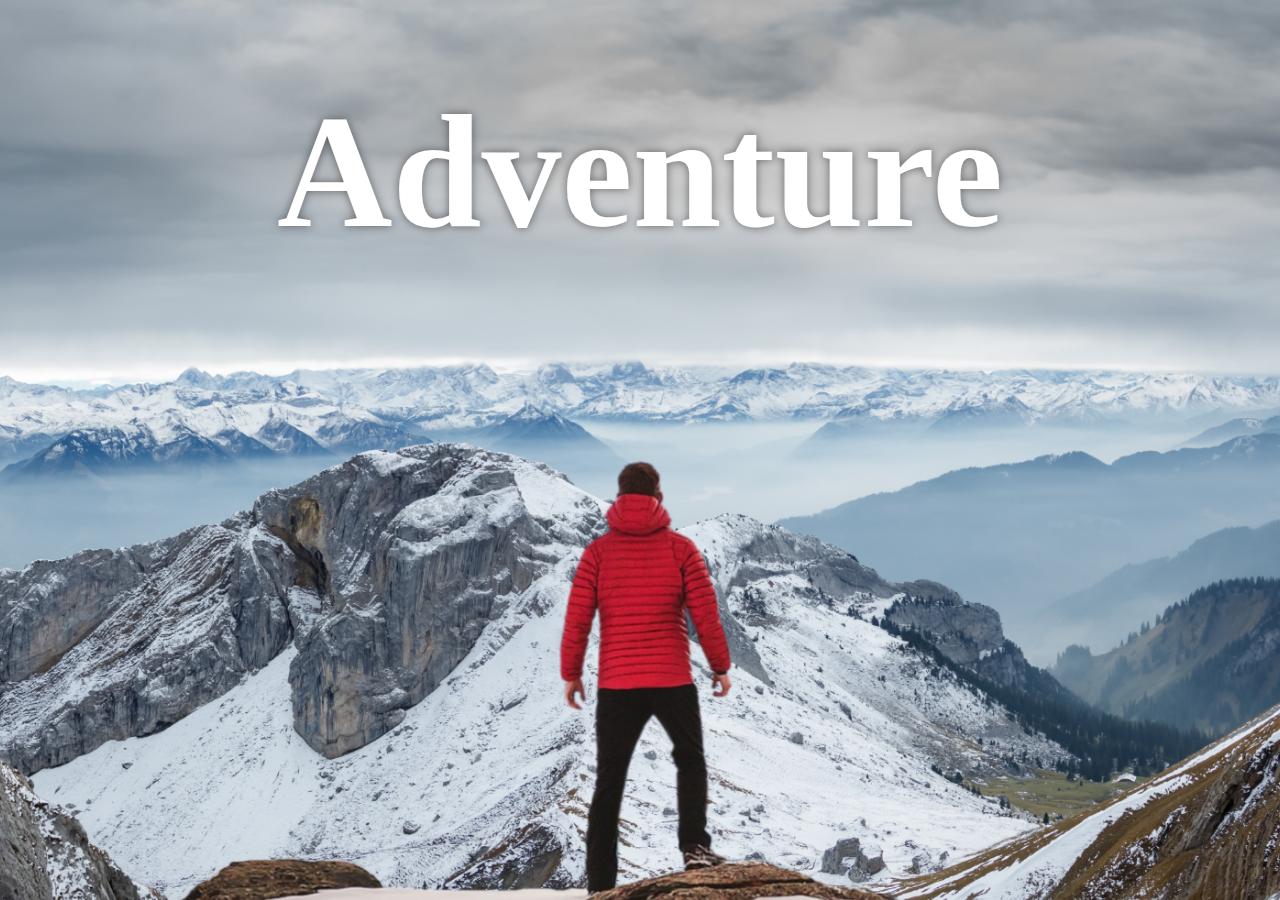
<file: index.html>
<!DOCTYPE html>
<html lang="en">
  <head>
    <meta charset="UTF-8" />
    <meta name="viewport" content="width=device-width, initial-scale=1.0" />
    <title>Parallex</title>
    <link rel="stylesheet" href="style.css" />
  </head>
  <body>
    <div id="wrapper">
      <div class="container">
        <img src="background.png" class="background" />
        <img src="foreground.png" class="foreground" />
        <h1>Adventure</h1>
      </div>
      <section>
        <h2 class="secHeading">Adventure Time</h2>
        <p class="text">
          Lorem ipsum dolor sit amet, consectetur adipisicing elit. Ut corporis
          quo vitae voluptatum qui eius, maxime nulla quos blanditiis!
          Repudiandae vel dicta aspernatur minima voluptates officia ratione
          quis illum architecto?
          <br> <br>
         Lorem ipsum dolor sit amet consectetur, adipisicing elit. Ratione 
            enim, porro error labore omnis iusto, consequatur magni quas doloremque 
            deleniti sint laudantium perferendis velit. Itaque!</p>
        </p>
        <div class="bg bg1">
            <h2 class="desc">Biking</h2>
        </div>
        <p class="text">
            Lorem ipsum dolor sit amet, consectetur adipisicing elit. Ut corporis
            quo vitae voluptatum qui eius, maxime officia ratione
            quis illum architecto?
            <br> <br>
            Lorem ipsum dolor sit amet consectetur, adipisicing elit. Ratione 
              enim, porro error labore omnis iusto,it. Itaque!
            </p>
          

          <div class="bg bg2">
            <h2 class="desc">Paragliding</h2>
        </div>
        <p class="text">
            Lorem ipsum dolor sit amet, consectetur adipisicing elit. Ut corporis
            quo vitae voluptatum qui eius, maxime nulla quos blanditiis!
            Repudiandae vel dicta aspernatur minima voluptates officia ratione
            quis illum architecto?
            <br> <br>
            Lorem ipsum dolor sit amet consectetur, adipisicing elit. Ratione 
              enim, porro error labore omnis iusto, consequatur magni quas doloremque 
              deleniti sint laudantium perferendis velit. Itaque!</p>
          </p>
          <div class="bg bg3">
            <h2 class="desc">Para Gliding</h2>
        </div>
        <p class="text">
            Lorem ipsum dolor sit amet, consectetur adipisicing elit. Ut corporis
            quo vitae voluptatum qui eius, maxime nulla quos blanditiis!
            Repudiandae vel dicta aspernatur minima voluptates officia ratione
            quis illum architecto?
            <br> <br>
            Lorem ipsum dolor sit amet consectetur, adipisicing elit. Ratione 
              enim, porro error labore omnis iusto, consequatur magni quas doloremque 
              deleniti sint laudantium perferendis velit. Itaque!
          </p>

      
      </section>
    </div>
  </body>
</html>
</file>
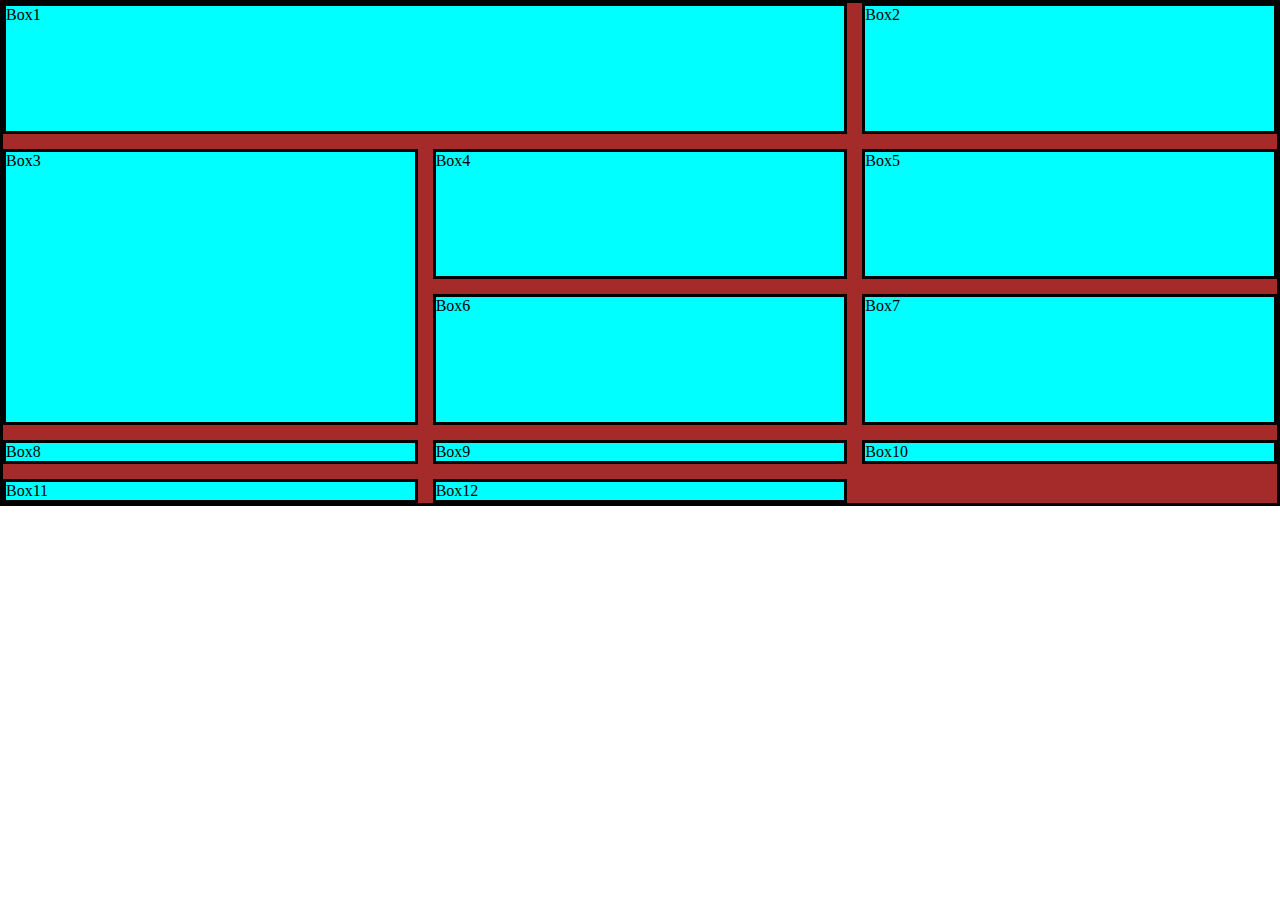
<file: Grid/index.html>
<!DOCTYPE html>
<html lang="en">
<head>
    <meta charset="UTF-8">
    <meta name="viewport" content="width=device-width, initial-scale=1.0">
    <title>Grid</title>
    <link rel="stylesheet" href="style.css">
</head>
<body>
    <div class="container">
        <div class="box" id="Box1">Box1</div>
        <div class="box">Box2</div>
        <div class="box" id="box3">Box3</div>
        <div class="box">Box4</div>
        <div class="box">Box5</div>
        <div class="box">Box6</div>
        <div class="box">Box7</div>
        <div class="box">Box8</div>
        <div class="box">Box9</div>
        <div class="box">Box10</div>
        <div class="box">Box11</div>
        <div class="box">Box12</div>
    </div>
</body>
</html>
</file>
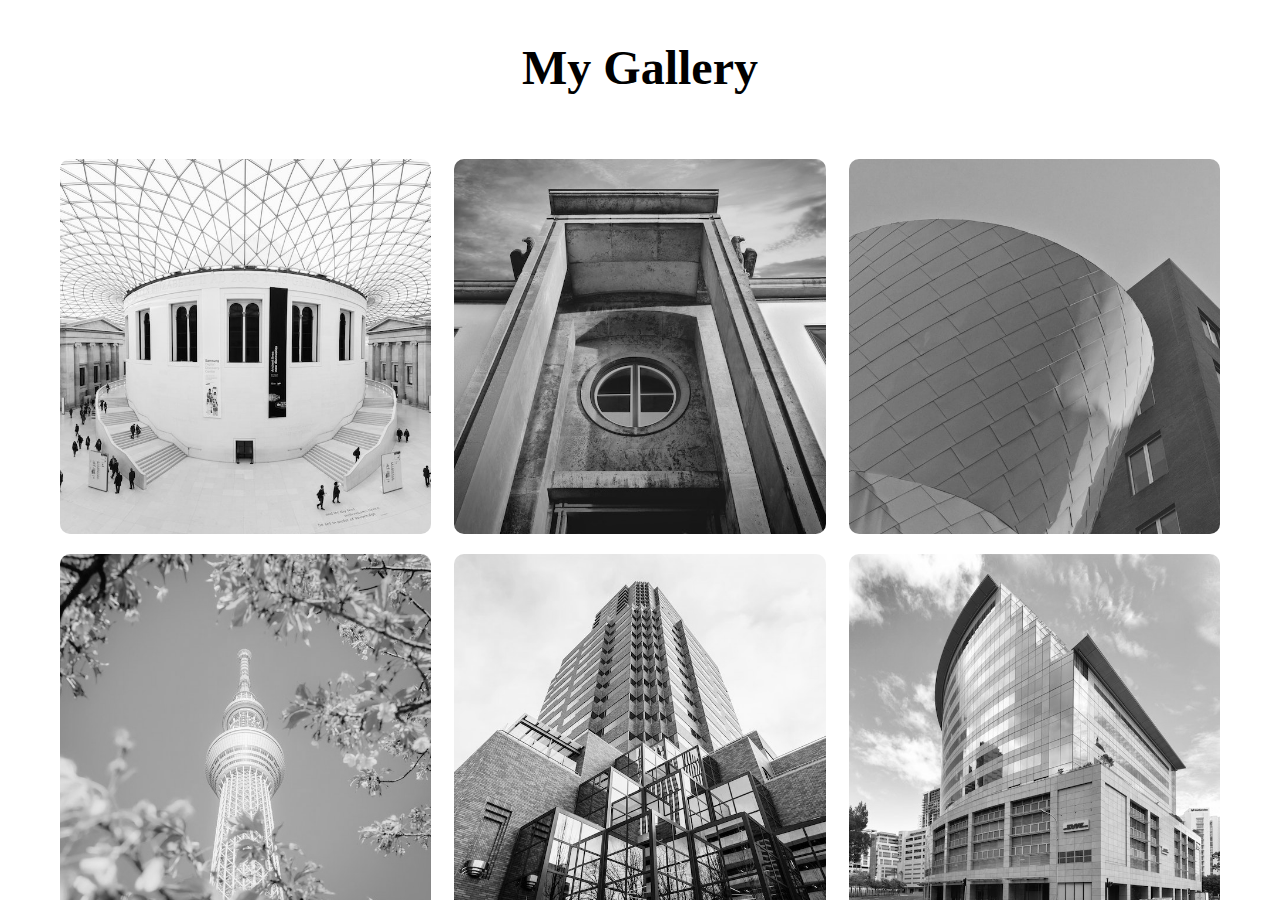
<file: Image_Gallery Project/index.html>
<!DOCTYPE html>
<html lang="en">
<head>
    <meta charset="UTF-8">
    <meta name="viewport" content="width=device-width, initial-scale=1.0">
    <title>Image Gallery</title>
     <link rel="stylesheet" href="style.css">
</head>
<body>
    <div id="wrapper">
        <div class="container">
            <h1>My Gallery</h1>
            <div class="gallery">
                <figure class="card">
                    <img src="image1.jpg" alt="">
                    <figcaption>Image1</figcaption>
                </figure>
                <figure class="card">
                    <img src="image2.jpeg" alt="">
                    <figcaption>Image2 </figcaption>
                </figure>
                <figure class="card">
                    <img src="image3.jpeg" alt="">
                    <figcaption>Image3</figcaption>
                </figure>
                <figure class="card">
                    <img src="image4.jpeg" alt="">
                    <figcaption>Image4</figcaption>
                </figure>
                <figure class="card">
                    <img src="image5.jpeg" alt="">
                    <figcaption>Image5</figcaption>
                </figure>
                <figure class="card">
                    <img src="image6.jpeg" alt="">
                    <figcaption>Image6</figcaption>
                </figure>
                <figure class="card">
                    <img src="image7.jpeg" alt="">
                    <figcaption>Image7</figcaption>
                </figure>
                <figure class="card">
                    <img src="image8.jpeg" alt="">
                    <figcaption>Image8</figcaption>
                </figure>
                <figure class="card">
                    <img src="image9.jpeg" alt="">
                    <figcaption>Image9</figcaption>
                </figure>
            </div>
        </div>
    </div>
</body>
</html>
</file>
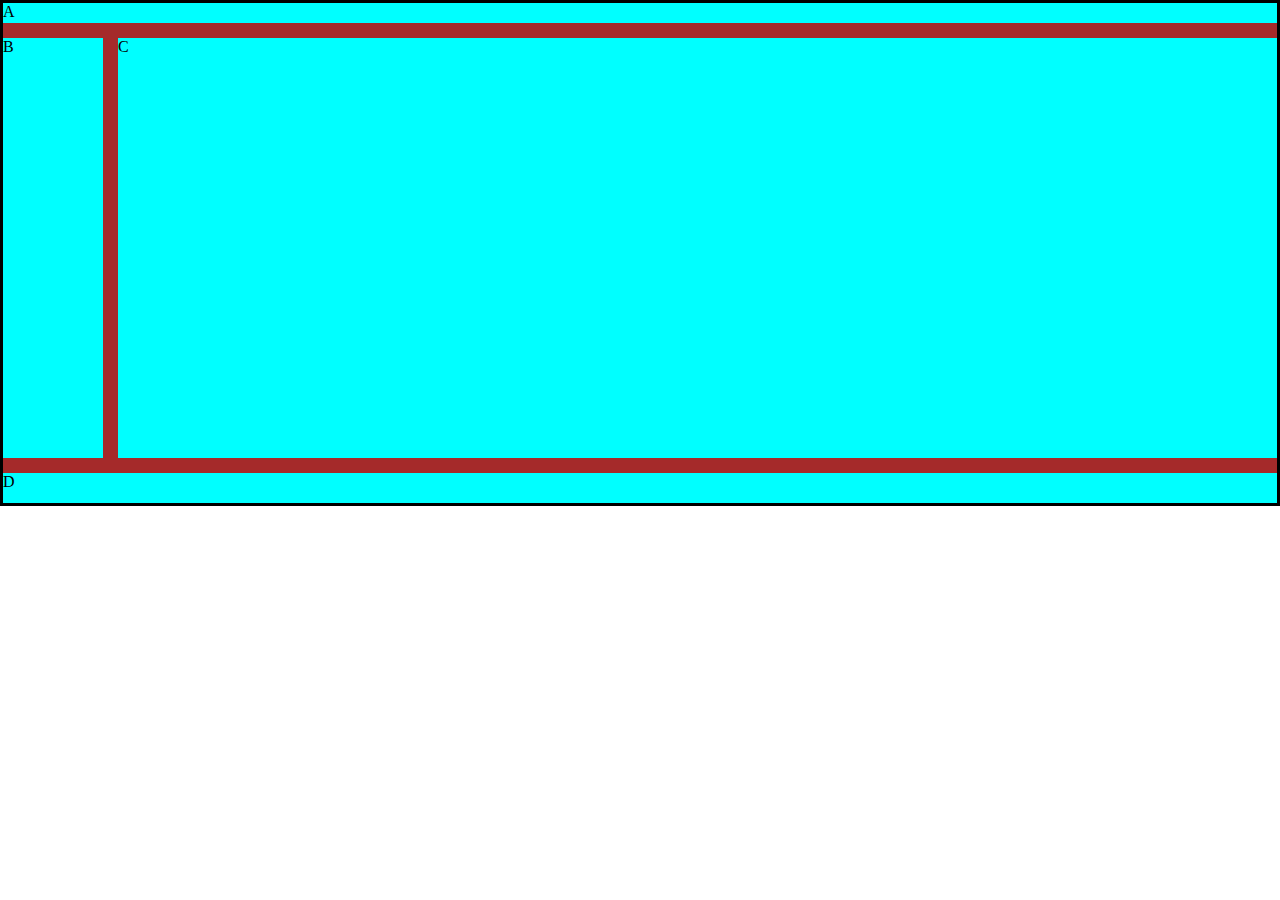
<file: Grid_Practice/idex.html>
<!DOCTYPE html>
<html lang="en">
<head>
    <meta charset="UTF-8">
    <meta name="viewport" content="width=device-width, initial-scale=1.0">
    <title>Grid Practice</title>
    <link rel="stylesheet" href="style.css">
</head>
<body>
<div class="wrapper">
    <div class="box" id="box1">A</div>
    <div class="box" id="box2">B</div>
    <div class="box" id="box3">C</div>
    <div class="box" id="box4">D</div>
</div>
<div class="box"></div>
</body>
</html>

<!-- Grid Practice made a layout using Grid-template -->
</file>
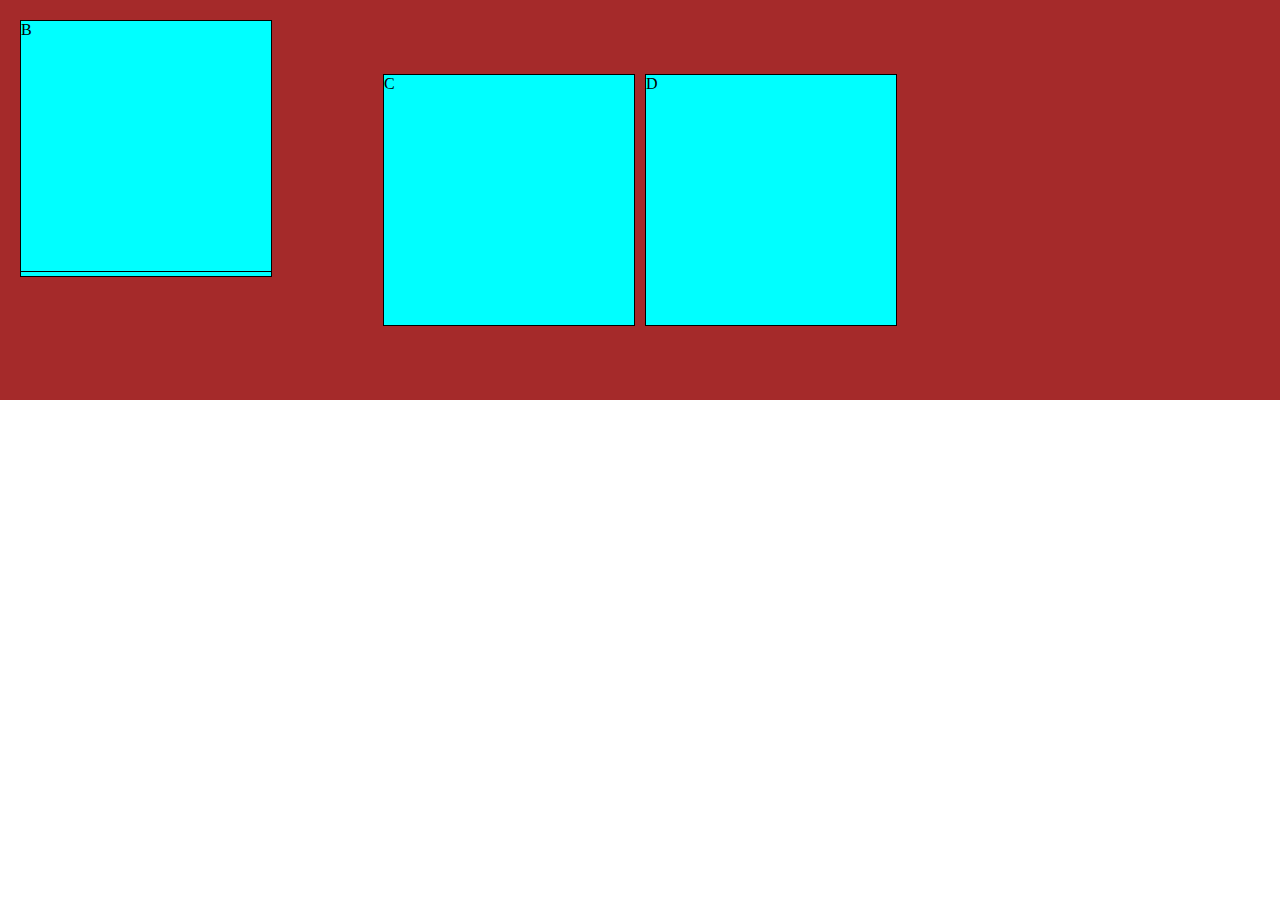
<file: test/test.html>
<!DOCTYPE html>
<html lang="en">
<head>
    <meta charset="UTF-8">
    <meta name="viewport" content="width=device-width, initial-scale=1.0">
    <title>Test</title>
    <link rel="stylesheet" href="style.css">
</head>
<body>
    <div class="cont">
    <div class="box1">A</div>
    <div class="box2">B</div>
    <div class="box3">C</div>
    <div class="box4">D</div>

</div>
</body>
</html>
</file>
<file: style.css>
*{
    margin: 0;
    padding: 0;
}

#wrapper{
    height: 100vh;
    overflow-x: hidden;
    overflow-y: auto;
    perspective: 10px;
}
.container{
    position: relative;
    height: 100%;
    display: flex;
    justify-content: center;
    align-items: center;
    transform-style: preserve-3d;
    z-index: -1;
}

.background{
    transform: translateZ(-40px);
    scale: 5.5;
}
.foreground{
    transform: translateZ(-20px);
    scale: 3.5;
}
.background, .foreground{
    position: absolute;
    height: 100%;
    width: 100%;
    object-fit: cover;
    z-index: -1;
}

h1{
    position: absolute;
    font-size: 10rem;
    color: white;
    font-weight: 600;
    transform: translateX(-50%);
    top: 5rem;
    left: 50%;
    text-shadow: 0 0 10px rgba(0, 0, 0, 0.5);
}

section{
    background: rgb(45, 45, 45);
    color: white;
    padding: 5rem 0; 
}

.secHeading{
    font-size: 5rem;
    padding: 0 10rem;
}
.text{
    font-size: 1.5rem;
    padding: 0 10rem;
    margin: 5rem 0;
}

.bg{
    position: relative;
    height: 500px;
    background-attachment: fixed;
    background-size: cover;
    background-position: center;
}
.desc{
    position: absolute;
    background-color: white;
    padding: 0.5rem 2.5rem ;
    top: 50%;
    left: 50%;
    color: black;
    transform: translate(-50%);
    font-size: 3.5rem;
    font-weight: 600;
    
}

.bg1{
    background-image: url(sport-1.jpg);
}

.bg2{
    background-image: url(sport-2.jpg);
}

.bg3{
    background-image: url(sport-3.jpg);
}
</file>
<file: Grid/style.css>
*{
 margin: 0;
 padding: 0;
}

.container{
    background-color: brown;
    height: 500px;
    border: 3px solid black;
    display: grid;
    /* grid-template-columns: 200px 200px 210px;  */
    /* grid-template-columns: 100px repeat(3, 1fr); */
    /* grid-template-columns: 1fr 1fr 1fr;   */
    /* grid-template-columns: repeat(3, 1fr);   */
    /* grid-template-columns: 100px repeat(2, 1fr) 200px;   */
    /* grid-template-rows: 90px 90px 90px 90px;  */
    /* grid-template-rows: 100px repeat(3, 1fr);  */
    /* grid-template-rows: 100px repeat (3, 1fr);  */
    grid-template-columns: repeat(3, 1fr);  
    grid-template-rows: repeat(3, 1fr);
    gap: 15px;
}
.box{
    background: aqua;
    border: 3px solid black;
    /* height: 80px; */
}

#Box1{
    grid-column-start: 1;
    grid-column-end: 3;
}

#box3{
    grid-row-start: 2;
    grid-row-end: 4;
}
</file>
<file: Image_Gallery Project/style.css>
*{
    margin: 0;
    padding: 0;
    box-sizing: border-box;
}

#wrapper{
    height: 100vh;
    overflow-x: hidden;
    overflow-y: auto;
}
.container{
    height: 100vh;
    max-width: 1200px;
    margin: 0 auto; /*This is used to postion a container in center*/
    padding: 20px;
}
.container h1{
    margin: 20px 0; 
    text-align: center;
    margin-bottom: 4rem;
    font-size: 3rem;

}
.gallery{
    display: flex;
    flex-wrap: wrap;
    justify-content: space-between;
}

.card{
    /*This is added to check that if keeping position relative brings any changes to the overlaping or not*/
    width: 32%;
    position: relative;
    margin-bottom: 20px;
    overflow: hidden;
    border-radius: 10px;
}

.card img{
    filter: grayscale(100%);
    width: 100%;
    height: 100%;
    box-shadow: 0 0 20px #3333;
    object-fit: cover;
}

.card:hover{
    transform: scale(1.03);
    filter: drop-shadow(0 0 10px);
    transition: 0.5s
}

.card img:hover{
    filter: grayscale(0%) ;
}

.card figcaption{
    position: absolute;
    bottom: 0;
    left: 0;
    padding: 50px;
    width: 100%;
    height: 20%;
    font-size: 16px;
    font-weight: 500;
    color: #ffff;
    opacity: 0;
    border-radius: 0 0 10px 10px;
    background: linear-gradient(0deg, rgba(0 0 0 00.5) 0%, rgba(255 255 255 0.5));
    transition: 0.3s;
}

.card:hover figcaption{
    opacity: 1;
    transform: scale(1.3);
}
</file>
<file: Grid_Practice/style.css>
*{
    margin: 0;
    padding: 0;
}

.wrapper{
    height: 500px;
    background-color: brown;
    border: 3px solid black;
    display: grid;
    grid-template-columns: 100px 1fr 1fr 1fr;
    grid-template-rows: 20px 1fr 1fr 1fr;
    gap: 15px;
    
}

.box{
 background-color: aqua;
 /* height: 80px;
 width: 90px; */
}

#box1{
    grid-column-start: 1;
    grid-column-end: 5;
    
}
#box2{
    grid-row-start: 2;
    grid-row-end: 5;
}
#box3{
    grid-row-start: 2;
    grid-row-end: 5;
    grid-column-start: 2;
    grid-column-end: 5;
}
#box4{
  grid-column-start: 1;
  grid-column-end: 5;
  height: 30px;
}

/* Css of Grid Tempelate */
</file>
<file: test/style.css>
*{
    margin: 0;
    padding: 0;
}

.cont{
    height: 400px;
    width: 100%;
    background-color: brown;
    display: flex;
    gap: 10px;
    justify-content: center;
    align-items: center;
}

.box1{
    position: absolute;
    left: 20px;
    top: 25px;
    border: 1px solid black;
    height: 250px;
    width: 250px;
    background-color: aqua;
}
.box2{
    position: absolute;
    left: 20px;
    top: 20px;
    border: 1px solid black;
    height: 250px;
    width: 250px;
    background-color: aqua;
}
.box3{
    border: 1px solid black;
    height: 250px;
    width: 250px;
    background-color: aqua;
}
.box4{
    border: 1px solid black;
    height: 250px;
    width: 250px;
    background-color: aqua;
}
</file>
